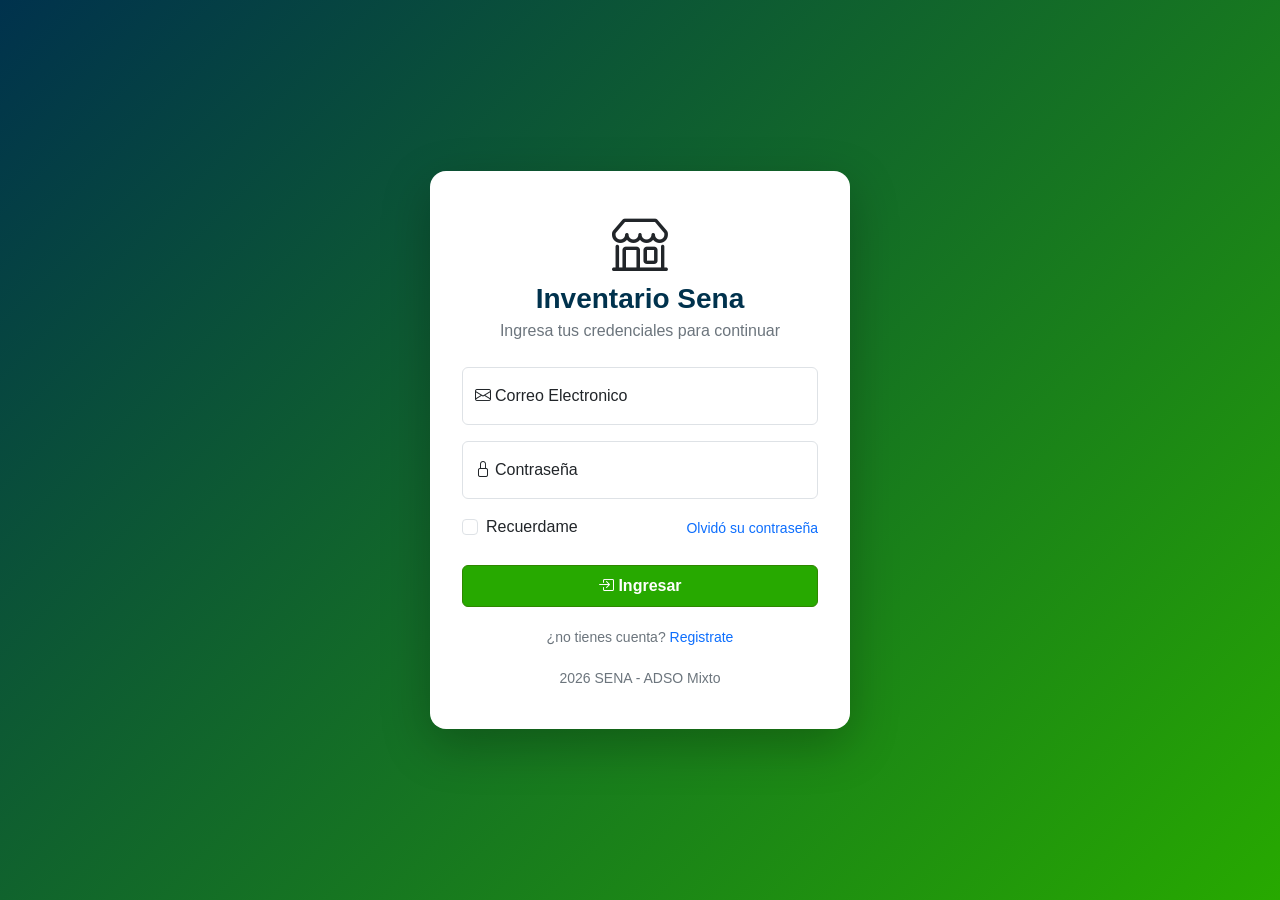
<file: index.html>
<!DOCTYPE html>
<html lang="es">
<head>
    <meta charset="UTF-8">
    <meta name="viewport" content="width=device-width, initial-scale=1.0">
    <title>Iniciar Sesion Inventario ADSO</title>
    <!--CSS de Bootstrap 5.3.3 desde url predeterminada-->
    <link href="https://cdn.jsdelivr.net/npm/bootstrap@5.3.3/dist/css/bootstrap.min.css" rel="stylesheet">
    <!--libreria de iconos de Bootstrap -->
    <link href="https://cdn.jsdelivr.net/npm/bootstrap-icons@1.11.3/font/bootstrap-icons.min.css" rel="stylesheet">
    <link href="css/estilos.css" rel="stylesheet"><!--llama los estilos personalizados-->

</head>
<body class="login-fondo">
    <main class="login-card"><!--contenido principal de la pagina-->
        <header class="login-encabezado"><!--encabezado del login-->
            <!--Icono de la tienda-->
            <i class="bi bi-shop display-4 text-sena"></i>
            <h1 class="h3 fw-bold">Inventario Sena</h1>
            <p class="text-secondary mb-0">Ingresa tus credenciales para continuar</p>
        </header>

        <form action="dashboard.html" method="get">
            <!--form permite crear el contenido de un formulario cuando se envia y nos lleva a la ruta-method nos envia la informacion por get-->
            <div class="form-floating mb-3"><!--Argupar un contenido en un contenedor-->
                <input type="email" class="form-control" id="correo" placeholder="Sena@correo.com" required><!--type obliga que tenga el arroba(@), placeholder es el texto de ejemplo-required es que es un campo obligatorio-->
                <label for="correo"><i class="bi bi-envelope me-1"></i>Correo Electronico</label><!--Es una etiqueta de texto con que con el for conecta con el input-->
            </div>
            <div class="form-floating mb-3"><!--Agrupar un contenido en un contenedor-->
                <input type="password" class="form-control" id="clave" placeholder="Minimo 6 caracteres" minlength="6" required><!--password ocula lo que escribes, minlenght=6 exige al menos 6 caracteres-->
                <label for="clave"><i class="bi bi-lock me-1"></i>Contraseña</label>                
            </div>
            <div class="d-flex justify-content-between align-items-center mb-4">
                <div class="form-check">
                <input class="form-check-input" type="checkbox" id="recordar"><!--type checkbox es casilla dee verificacion-->
                <label class="form-check-label" for="recordar">Recuerdame</label>
            </div>
            <a href="#" class="small text-decoration-none">Olvidó su contraseña</a>
        </div>

            <button type="submit" class="btn btn-sena w-100 py-2 fw-semibold">
                <i class="bi bi-box-arrow-in-right me-1"></i>Ingresar
            </button><!--button es para enviar el formulario antes revisa los campos required email y minlenght-->
        </form>
        <p class="login-pie">¿no tienes cuenta? <a href="registro.html" class="text-decoration-none">Registrate</a></p>
        <footer class="login-pie"> 2026 SENA - ADSO Mixto</footer><!--pie de pagina-->
    </main>
</body>
</html>
</file>
<file: css/estilos.css>
/* Hoja de estilos de software de inventarios*/


/* Variables de marca es decir las generale*/
:root {/* Es la raiz del documento las variables declaradas aqui sirven para toda la pagina*/
    --sena-verde: #27a900;/* Toda variable inicia con -- el color esta en hexagecimal pero puede colocarlo en texto*/
    --sena-verde-oscuro: #2e8700;
    --sena-azul: #00324d;
    --sena-blanco: #f8fafc;
    --sena-gris: #64748b;
    --sena-azul-oscuro: #14213d ;
    --sidebar-ancho: 250px/* Ancho del menu lateral px es la unidad de medida de css*/

}
/* Variables generales que son estilos que aplican a todas las paginas*/
body {
    /* Afecta a todo el cuerpo de la pagina*/
    margin: 10;/* Quita la margen que el navegador coloca por defecto*/
    font-family: "segoe UI", Roboto, arial, sans-serif;/*tipos de letra si no existe pasa a la siguiente*/
    background-color: rgb(248, 182, 0)
}
    /* Texto verde sena*/
.texto-sena{
    /* Usa la variable*/
    color:var(--sena-verde)
}
/* Boton con los colores del sena usando las variables bootstrap*/
/* Se usa junto a btn: class="btn btn-sena*/
.btn-sena{
    /* Color de texto*/
    --bs-btn-color:#fff;
    /* Color de fondo*/
    --bs-btn-bg: var(--sena-verde);
    /* Color de borde*/
    --bs-btn-border-color: var(--sena-verde);
    /* Texto con el mouse arriba*/
    --bs-btn-hover-color: #fff;
    /* Fondo con el mouse encima*/
    --bs-btn-hover-bg: var(--sena-verde-oscuro);
    /* Borde con el mouse encima*/
    --bs-btn-border-color: var(--sena-verde-oscuro);
    /* Texto mientras se hace clic */
    --bs-btn-active-color: #fff;
    /* Fondo mientras se hace clic */
    --bs-btn-active-bg: var(--sena-verde-oscuro);
    /* Borde mientras se hace clic*/
    --bs-btn-active-border-color: var(--sena-verde-oscuro);
    /* Cierra la regla*/
}
/* La coma aplica la misma regla a varios selectores: los campos con el foco*/
.form-control:focus,
/* Las listas desplegables con foco*/
.form-select:focus,
/* Y las casillas con foco*/
.form-check-input:focus{
    /* Borde verde en lugar del azul de bootstrap*/
    border-color:var(--sena-verde);
    /* Halo verde translucido al rededor del campo*/
    box-shadow: 0 0 0.25rem rgba(57, 169, 0,.25);
    /* Cierre de la regla*/
}

/* Casilla o interruptor marcado */
.form-check-input:checked {
    /* Relleno verde*/
    background-color: var(--sena-verde);
    /* Borde verde*/
    border-color: var(--sena-verde);
    /* Cierra la regla*/
}

/* Login y registro*/
/* Fondo de pantalla*/
.login-fondo {
    /* Alto minimo de toda la ventana*/
    min-height: 100vh;
    /* Flexbox*/
    display:flex;
    /* Centrado vertical*/
    align-items: center;
    justify-content: center;
    /* Relleno en celular*/
    padding: 1rem;
    /* El padding no suma al alto*/
    box-sizing: border-box;
    /* Degradado azul - verde*/
    background: linear-gradient(135deg, var(--sena-azul), var(--sena-verde)/*, var(--sena-blanco)*/);
    /* Cierra la regla*/
}

/* Tarjeta blanca*/
.login-card {
    /* Ancho completo*/
    width: 100%;
    /* Hasta 420px*/ 
    max-width: 420px;
    /* Fondo blanco*/
    background-color: #fff;
    /*esquinas redondeadas*/
    border-radius: 1rem;
    /* Relleno interno*/
    padding: 2.5rem 2rem;
    /* El ancho incluye el relleno*/
    box-sizing: border-box;
    /* Sombra*/
    box-shadow: 0 1rem 3rem rgba(0, 0, 0, 0.25)
}

/* Dos clases pegadas (sin espacio) = elementos que tienen ambas clases la usara el registro que tenga campos*/
.login-card.ancha {
    /* Tarjeta mas ancha*/
    max-width: 680px;
}

/*encabezado de la tarjeta*/
.login-encabezado  {
    /* Centrado*/
    text-align: center;
    /* Espacio inferior*/
    margin-bottom: 1.5rem
}

/* Titulo dentro del encabezado*/
.login-encabezado h1{
    /* Azul SENA*/
    color: var(--sena-azul);
    /* Margen pequeña*/
    margin: 0.25rem 0
}

/* Textos pequeños de abajo*/
.login-pie {
    /* Centrados*/
    text-align: center;
    /* Letra pequeña*/
    font-size: 0.875rem;
    /* Gris*/
    color: #6c757d;
    /* Margen superior*/
    margin: 1.25rem 0 0
}

.sidebar {
    background-color: var(--sena-azul) !important;
    color: #fff;
}

/* Enlaces del menu lateral */
.sidebar .nav-link {
    /* Blanco al 75% los enlaces no activos se ven un poco apagados*/
    color: rgba(255, 255, 255, .75);
    /* Esquinas reddondeadas */
    border-radius: .5rem;
    /* Separacion entre enlaces*/
    margin-bottom: .25rem;
    /* Cierra la regla*/
    }
    /* Enlace con el mouse encima */
    .sidebar .nav-link:hover {
    /* Texto blanco*/
    color: #fff;
    /* Texto blanco al 10% un resalte sutil*/
    background-color: rgba(255, 255, 255, .1);
    /* Cierre de la regla*/
    }
    
/* Enlace de la pagina actual (tiene las dos clases: nav-link y active)*/
.sidebar .nav-link.active {
    /* Texto blanco*/
    color: #fff;
    /* Fondo verde sena el usuario sabe en que modulo esta*/
    background-color: var(--sena-verde);
    /* Cierre de la regla*/
}

/* Las reglas siguientes solo aplican en pantallas de 992 px o mas el breakpoint de bootstrap*/
@media (min-width: 992px) {
    /*El menu laterla del computador*/
    .sidebar{
        /* Queda fijo no se mueve al desplazar la pagina*/
        position: fixed;
        /* Pegado arriba*/
        top: 0;
        /* Y abajo ocupa todo el alto de la ventana*/
        bottom: 0;
        /* Pegado a la izquierda*/
        left: 0;
        /* Ancho tomado de la variable (250px)*/
        width: var(--sidebar-ancho);
    }
    /*Cuerpo del menu del computador*/
    .sidebar .offcanvas-body {

    /*Ocupa todo el alto asi el boton de cerrar sesion queda al fondo */
    height: 100%;
    /*Si el menu es muy largo aparece la barra de desplazamiento*/
    overflow-y: auto;
    }

    /* Contenedor de la barra superior + el contenido*/
    .contenido {
        /*Se corre a la derecha el ancho del menu para que no quede abajo de el*/
        margin-left: var(--sidebar-ancho);
    }
/*Cierre de la funcion de media*/
}

/*Tarjetas de los indicadores de inventario*/
/*Tarjetas con los numeros del dashboard (Kpi indicador clave*/
.tarjetas-kpi {
    /*Sin borde general*/
    border: 0;
    /*Excepto una franja verde a la izquierda*/
    border-left: 4px solid var(--sena-verde);
    /* Anima 2 segundos el movimiento y la sombra en 0.2 segundos*/
    transition: transform .2s, box-shadow .2s;
}

/* Tarjeta con el mouse encima */

.tarjetas-kpi:hover {
    /*La sube 4px efecto de levantarse*/
    transform: translateY(-4px);
    /*Sombra mas mafrcada (!important para ganarle al shadow-sm)*/
    box-shadow: 0 .5rem 1rem rgba(0, 0, 0, .12) !important;
}

/* Cuadro de color que contiene el icono de la tarjeta*/
.icono-kpi {
    width: 52px;
    height: 52px;
    /*Flexbox para centrar el icono*/
    display: flex;
    align-items: center;
    justify-content: center;
    border-radius: .75rem;
    font-size: 1.5rem;
    color: #fff;
}

/* Modulos de gestion*/
/* Circulo con las iniciales del usuario*/
.avatar {
    width: 38px;
    height: 38px;
    border-radius: 50%;
    /*Flebox en linea para cenrtrar las letras*/
    display: inline-flex;
    align-items: center;
    justify-content: center;
    /*Letras seminegritas*/
    font-weight: 600;
    font-size: .85rem;
    /*Evita que el circulo se aplaste por falta de espacio*/
    flex-shrink: 0;
}

/*Personalizamos la paginacion de bootstrap con sus variables*/
/*Color de los numeros*/
.pagination {
/*Color de los numeros*/
--bs-pagination-color: var(--sena-azul);
/*Fondo de pagina activa*/
--bs-pagination-active-bg: var(--sena-verde);
/*Borde de pagina activa*/
--bs-pagination-active-border-color: var(--sena-verde);
}

/*Tarjeta punteada que invita a crear una categoria nueva*/
.tarjeta-agregar {
    border: 2px dashed #ced4da;
    background-color: transparent;
    color: #6c757d;
    min-height: 200px;
    /*anima los cambios de color*/    
    transition: border-color .2s, color.2s;
}

/*Al pasar el mouse*/
.tarjeta-agregar:hover {
    border-color: var(--sena-verde);
    color: var(--sena-verde);
}

/*Cuadro donde ira la foto del color*/
.miniatura {
    width: 48px;
    height: 48px;
    display: flex;
    align-items: center;
    border-radius: .5rem;
    background-color: #eef2f5;
    color: var(--sena-azul);
    font-size: 1.4rem;
    flex-shrink: 0;
}

/*Lista de categorias de la clase*/
.list-group {
    /*fonde item activo*/
    --bs-list-group-active-bg: var(--sena-verde);
    /* borde de item activo*/
    --bs-list-group-active-border-color: var(--sena-verde)
}
</file>
